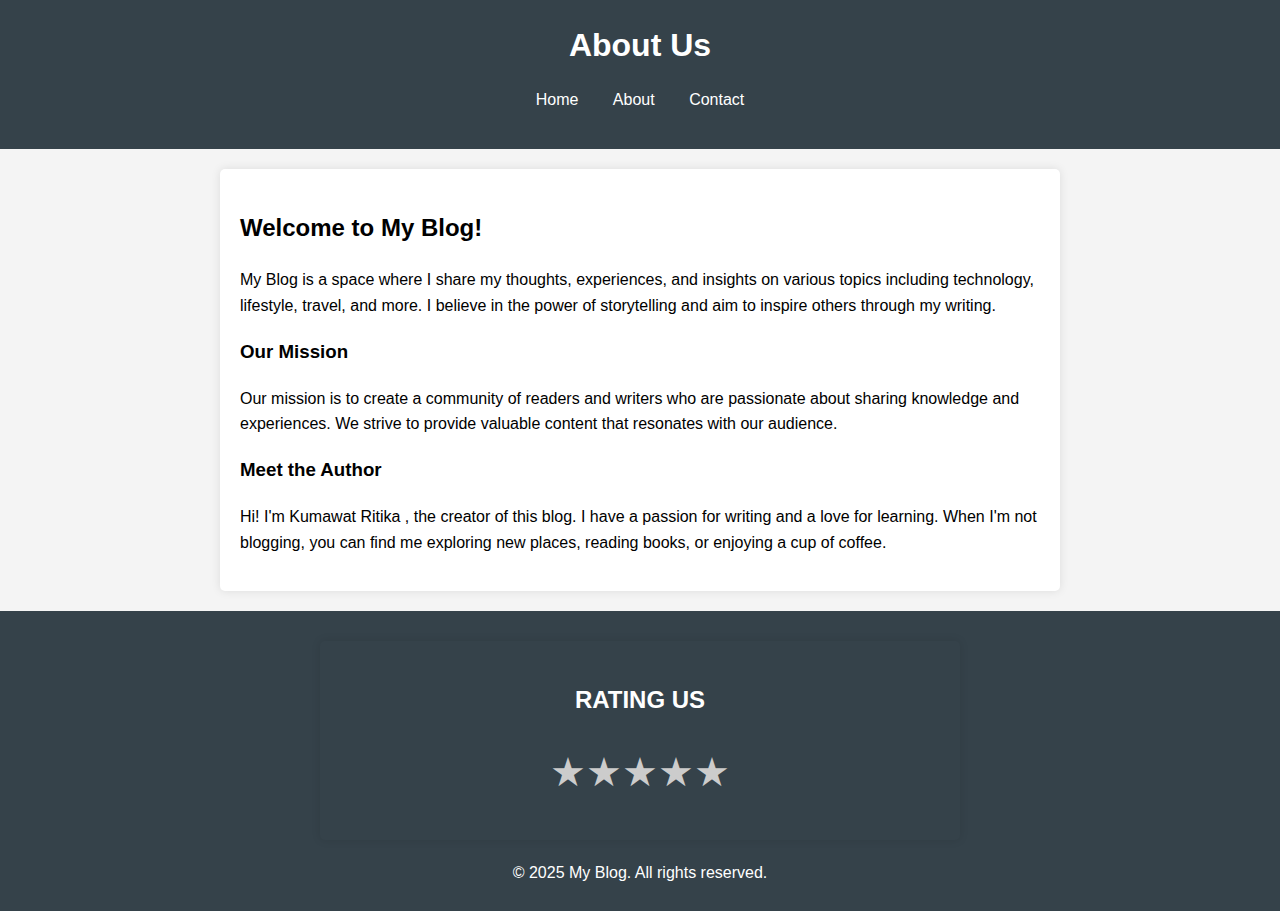
<file: about.html>
<!DOCTYPE html>
<html lang="en">

<head>
    <meta charset="UTF-8">
    <meta name="viewport" content="width=device-width, initial-scale=1.0">
    <title>About Us - My Blog</title>
    <link rel="stylesheet" href="styles.css">
    <script>
        document.addEventListener('DOMContentLoaded', function () {
            const stars = document.querySelectorAll('.star');
            const ratingMessage = document.getElementById('rating-message');
            stars.forEach(star => {
                star.addEventListener('click', function () {
                    const rating = this.getAttribute('data-value');
                    // Remove 'selected' class from all stars
                    stars.forEach(s => s.classList.remove('selected'));
                    // Add 'selected' class to the clicked star and all previous stars
                    for (let i = 0; i < rating; i++) {
                        stars[i].classList.add('selected');
                    }
                    // Display the rating message
                    ratingMessage.textContent = `You rated this post: ${rating} star${rating > 1 ? 's' : ''}`;
                });
            });
        });
    </script>
</head>

<body>
    <header>
        <h1>About Us</h1>
        <nav>
            <ul>
                <li><a href="index.html">Home</a></li>
                <li><a href="about.html">About</a></li>
                <li><a href="contact.html">Contact</a></li>
            </ul>
        </nav>
    </header>
    <main>
        <section class="about-section">
            <h2>Welcome to My Blog!</h2>
            <p>My Blog is a space where I share my thoughts, experiences, and insights on various topics including
                technology, lifestyle, travel, and more. I believe in the power of storytelling and aim to inspire
                others through my writing.</p>

            <h3>Our Mission</h3>
            <p>Our mission is to create a community of readers and writers who are passionate about sharing knowledge
                and experiences. We strive to provide valuable content that resonates with our audience.</p>

            <h3>Meet the Author</h3>
            <p>Hi! I'm Kumawat Ritika , the creator of this blog. I have a passion for writing and a love for learning.
                When I'm not blogging, you can find me exploring new places, reading books, or enjoying a cup of coffee.
            </p>
        </section>
    </main>
    <footer>
        <section class="rating-section">
            <h2>RATING US</h2>
            <div class="stars" id="star-rating">
                <span class="star" data-value="1">&#9733;</span>
                <span class="star" data-value="2">&#9733;</span>
                <span class="star" data-value="3">&#9733;</span>
                <span class="star" data-value="4">&#9733;</span>
                <span class="star" data-value="5">&#9733;</span>
            </div>
            <p id="rating-message"></p>
        </section>
        <p>&copy; 2025 My Blog. All rights reserved.</p>
    </footer>
</body>

</html>
</file>
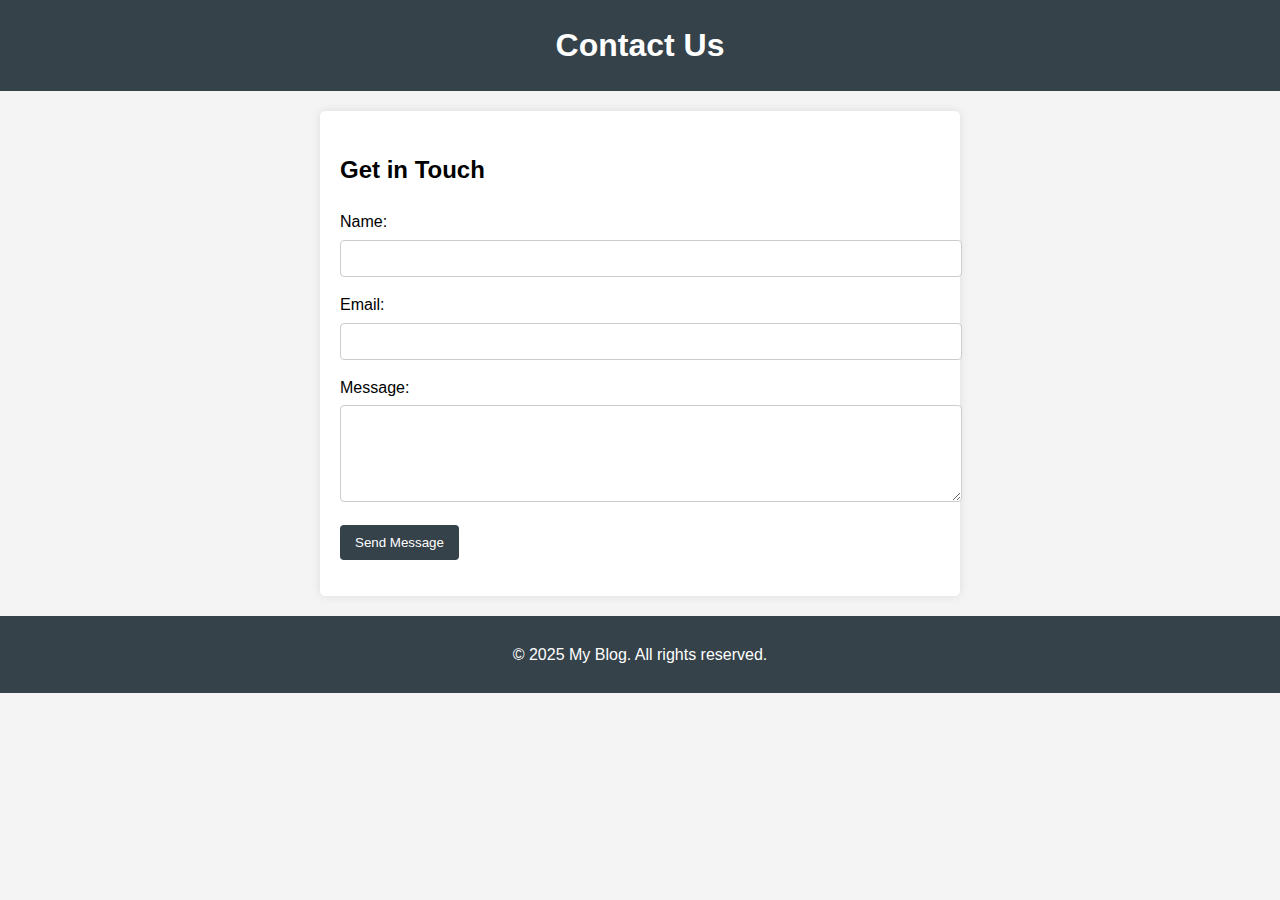
<file: contact.html>
<!DOCTYPE html>
<html lang="en">
<head>
    <meta charset="UTF-8">
    <meta name="viewport" content="width=device-width, initial-scale=1.0">
    <title>Contact Us - My Blog</title>
    <link rel="stylesheet" href="contact.css">
    <script>
        document.addEventListener('DOMContentLoaded', function() {
    const form = document.getElementById('contact-form');
    const formMessage = document.getElementById('form-message');

    form.addEventListener('submit', function(event) {
        event.preventDefault(); // Prevent the default form submission
        // Here you can add your form submission logic (e.g., AJAX request)
        // For demonstration, we'll just show a success message
        formMessage.textContent = 'Thank you for your message! We will get back to you soon.';
        form.reset(); // Reset the form fields
    });
});
    </script>
</head>
<body>
    <header>
        <h1>Contact Us</h1>
    </header>
    <main>
        <section class="contact-section">
            <h2>Get in Touch</h2>
            <form id="contact-form">
                <div class="form-group">
                    <label for="name">Name:</label>
                    <input type="text" id="name" name="name" required>
                </div>
                <div class="form-group">
                    <label for="email">Email:</label>
                    <input type="email" id="email" name="email" required>
                </div>
                <div class="form-group">
                    <label for="message">Message:</label>
                    <textarea id="message" name="message" rows="5" required></textarea>
                </div>
                <button type="submit">Send Message</button>
            </form>
            <p id="form-message"></p>
        </section>
    </main>
    <footer>
        <p>&copy; 2025 My Blog. All rights reserved.</p>
    </footer>
</body>
</html>
</file>
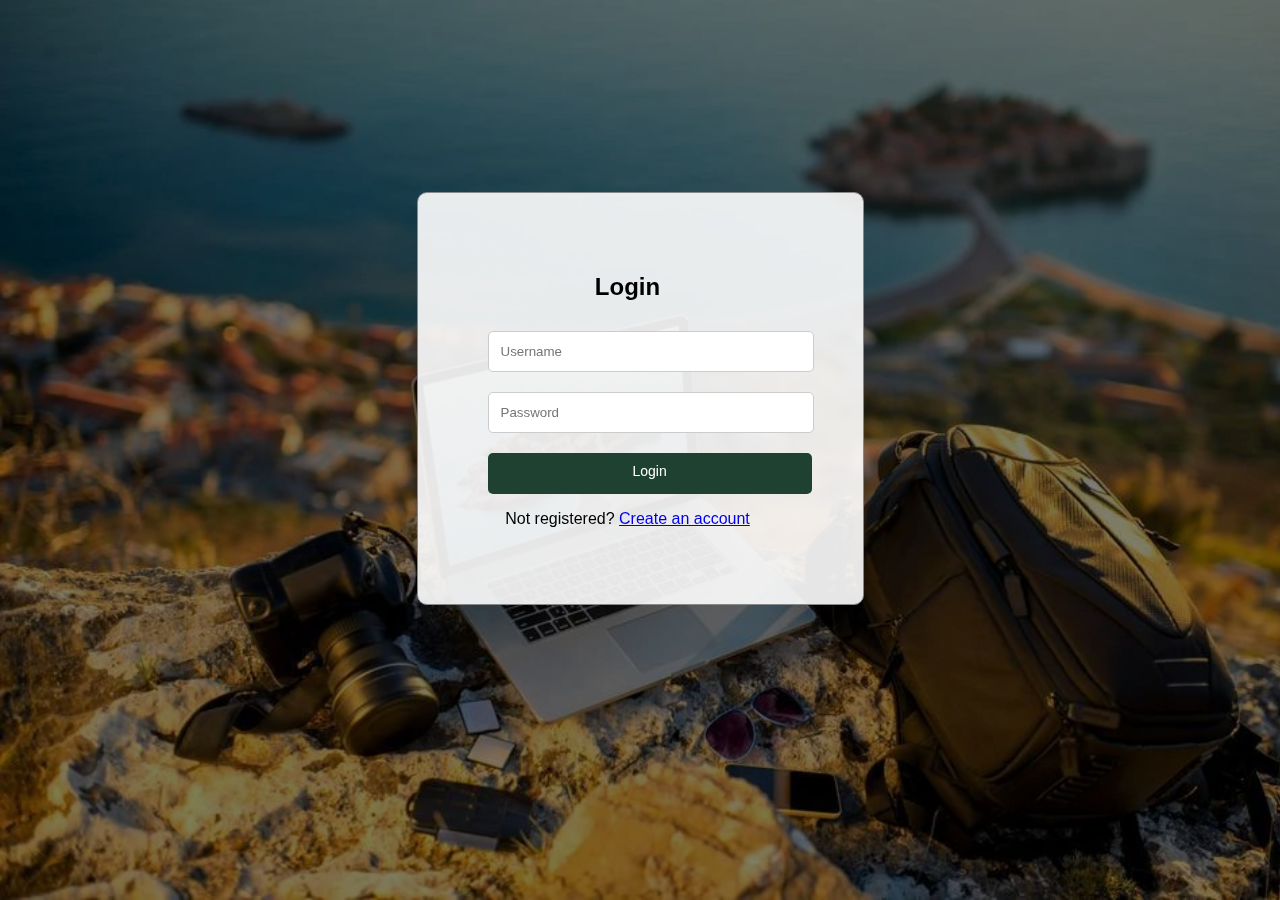
<file: demom.html>
<!DOCTYPE html>
<html lang="en">
<head>
    <meta charset="UTF-8">
    <meta name="viewport" content="width=device-width, initial-scale=1.0">
    <title>Login Page</title>
    <link rel="stylesheet" href="log.css">
   
</head>
<body>

<div id="myModal" class="modal">
    <div class="modal-content">
        <h2>Login</h2>
        <input type="text" id="username" placeholder="Username" required>
        <input type="password" id="password" placeholder="Password" required>
        <button id="loginButton">Login</button>
        <p id="error"></p>
        <p class="message">Not registered? <a href="#">Create an account</a></p>
    </div>
</div>

<script>

    // Show the modal when the page loads
    window.onload = function() {
        document.getElementById('myModal').style.display = 'block';
    };

    document.getElementById('loginButton').addEventListener('click', function() {
        const username = document.getElementById('username').value;
        const password = document.getElementById('password').value;

        fetch('login.json')
            .then(response => response.json())
            .then(users => {
                const user = users.find(u => u.username === username && u.password === password);
                if (user) {
                    // Redirect to home page
                    window.location.href = 'index.html'; // Change 'home.html' to your actual home page URL
                } else {
                    document.getElementById('error').innerText = 'Invalid username or password';
                }
            })
            .catch(error => {
                console.error('Error fetching user data:', error);
            });
    });
</script>

</body>
</html>
</file>
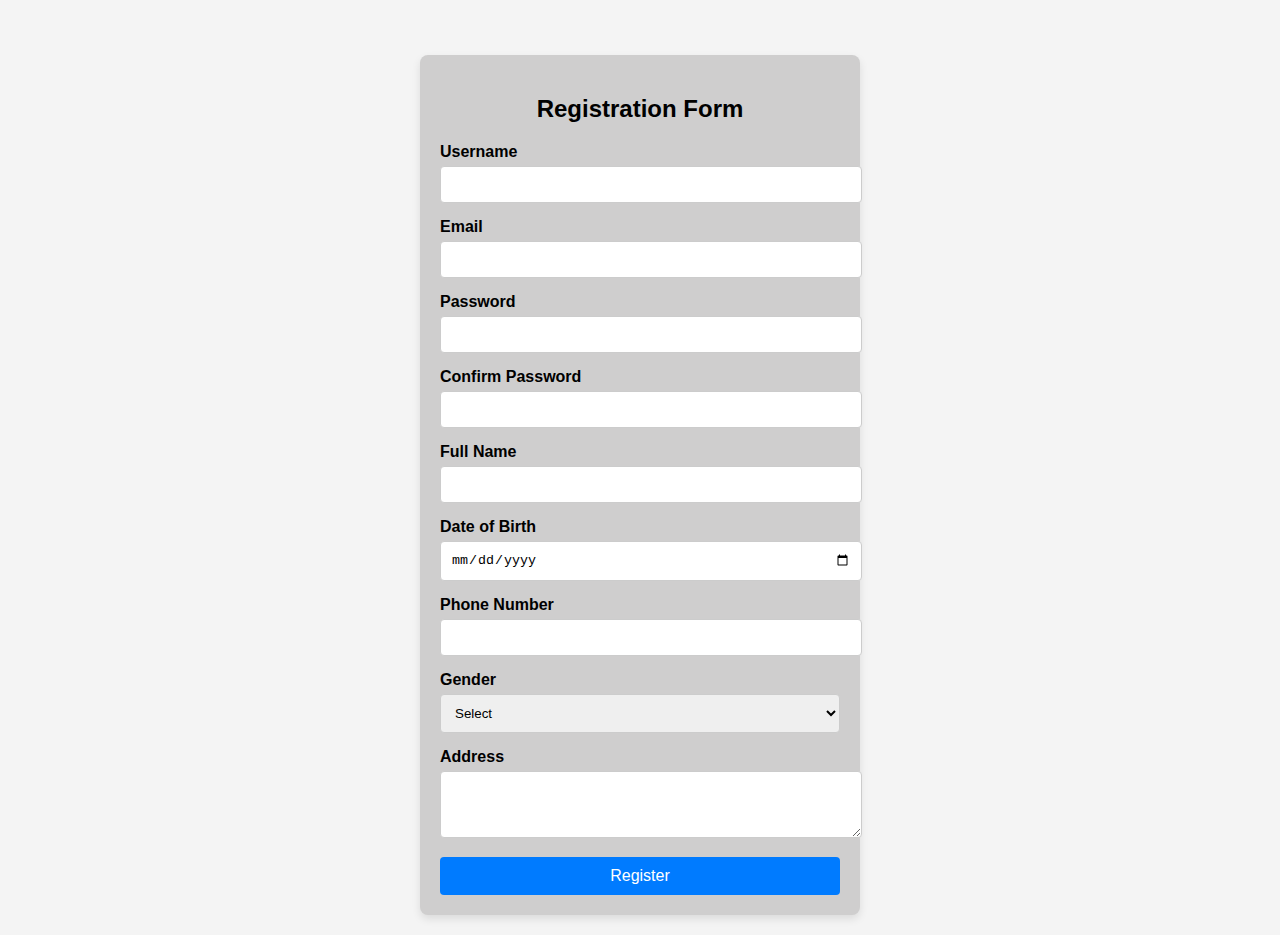
<file: ragestration.html>
<!DOCTYPE html>
<html lang="en">
<head>
    <meta charset="UTF-8">
    <meta name="viewport" content="width=device-width, initial-scale=1.0">
    <title>Registration Form</title>
  <link rel="stylesheet" href="ragesteation.css">
</head>
<body>
    <div class="container">
        <h2>Registration Form</h2>
        <form action="#" method="post">
            <div class="form-group">
                <label for="username">Username</label>
                <input type="text" id="username" name="username" required>
            </div>
            <div class="form-group">
                <label for="email">Email</label>
                <input type="email" id="email" name="email" required>
            </div>
            <div class="form-group">
                <label for="password">Password</label>
                <input type="password" id="password" name="password" required>
            </div>
            <div class="form-group">
                <label for="confirm-password">Confirm Password</label>
                <input type="password" id="confirm-password" name="confirm-password" required>
            </div>
            <div class="form-group">
                <label for="fullname">Full Name</label>
                <input type="text" id="fullname" name="fullname" required>
            </div>
            <div class="form-group">
                <label for="dob">Date of Birth</label>
                <input type="date" id="dob" name="dob" required>
            </div>
            <div class="form-group">
                <label for="phone">Phone Number</label>
                <input type="tel" id="phone" name="phone" required>
            </div>
            <div class="form-group">
                <label for="gender">Gender</label>
                <select id="gender" name="gender" required>
                    <option value="">Select</option>
                    <option value="male">Male</option>
                    <option value="female">Female</option>
                    <option value="other">Other</option>
                </select>
            </div>
            <div class="form-group">
                <label for="address">Address</label>
                <textarea id="address" name="address" rows="3" required></textarea>
            </div>
            <button id="start" type="submit">Register</button>
            <script>
                document.getElementById("start").onclick = function () {
                    window.location.href = "index.html";
                };
            </script>
        </form>
    </div>
</body>
</html>
</file>
<file: styles.css>
body {
    font-family: Arial, sans-serif;
    line-height: 1.6;
    margin: 0;
    padding: 0;
    background-color: #f4f4f4;
}

header {
    background: #35424a;
    color: #ffffff;
    padding: 20px 0;
    text-align: center;
}

header h1 {
    margin: 0;
}

nav ul {
    list-style: none;
    padding: 0;
}

nav ul li {
    display: inline;
    margin: 0 15px;
}

nav ul li a {
    color: #ffffff;
    text-decoration: none;
}

.about-section {
    max-width: 800px;
    margin: 20px auto;
    padding: 20px;
    background: #ffffff;
    border-radius: 5px;
    box-shadow: 0 0 10px rgba(0, 0, 0, 0.1);
}

footer {
    text-align: center;
    padding: 10px 0;
    background: #35424a;
    color: #ffffff;
    position: relative;
    bottom: 0;
    width: 100%;
}
.rating-section {
    max-width: 600px;
    margin: 20px auto;
    padding: 20px;
    border-radius: 5px;
    box-shadow: 0 0 10px rgba(0, 0, 0, 0.1);
    text-align: center;
}
.stars {
    display: flex;
    justify-content: center;
    cursor: pointer;
}
.star {
    font-size: 40px;
    color: #ccc;
    transition: color 0.2s;
}
.star:hover,
.star.selected {
    color: #f39c12;
}
</file>
<file: contact.css>
body {
    font-family: Arial, sans-serif;
    line-height: 1.6;
    margin: 0;
    padding: 0;
    background-color: #f4f4f4;
}
header {
    background: #35424a;
    color: #ffffff;
    padding: 20px 0;
    text-align: center;
}
header h1 {
    margin: 0;
}
.contact-section {
    max-width: 600px;
    margin: 20px auto;
    padding: 20px;
    background: #ffffff;
    border-radius: 5px;
    box-shadow: 0 0 10px rgba(0, 0, 0, 0.1);
}
.form-group {
    margin-bottom: 15px;
}
label {
    display: block;
    margin-bottom: 5px;
}
input[type="text"],
input[type="email"],
textarea {
    width: 100%;
    padding: 10px;
    border: 1px solid #ccc;
    border-radius: 4px;
}
button {
    background: #35424a;
    color: #ffffff;
    border: none;
    padding: 10px 15px;
    cursor: pointer;
    border-radius: 4px;
}
button:hover {
    background: #2c3e50;
}
footer {
    text-align: center;
    padding: 10px 0;
    background: #35424a;
    color: #ffffff;
    position: relative;
    bottom: 0;
    width: 100%;
}
</file>
<file: log.css>
body, html {
    height: 100%;
    margin: 0;
    font-family: Arial, sans-serif;
}

/* .background {
    height: 100%;
    background-image: url('logbg.webp'); /* Replace with your travel image URL */
    /* background-size: cover;
    background-position: center;
    display: flex;
    justify-content: center;
    align-items: center;
} */ 
body {
    font-family: Arial, sans-serif;
    margin: 0;
    padding: 0;
    height: 100vh;
    background-image: url('logbg.webp'); /* Replace with your background image */
    background-size: cover;
    display: flex;
    justify-content: center;
    align-items: center;
}

button {
    padding:15px 145px;
    background-color: #1e4131;
    color: white;
    border: none;
    border-radius: 5px;
    cursor: pointer;
    transition: background-color 0.3s;
    padding-top: 10px;
  margin-top: 10px;
  margin-left: 10px;
  font-size: 14px;
}

button:hover {
    background-color: #526a5d;
}

.modal {
    
    position: fixed; /* Stay in place */
    z-index: 1000; /* Sit on top */
    left: 0;
    top: 0;
    width: 100%; /* Full width */
    height: 100%; /* Full height */
    overflow: auto; /* Enable scroll if needed */
    background-color: rgba(0, 0, 0, 0.5); /* Black w/ opacity */
}

.modal-content {
    background: rgba(255, 255, 255, 0.9);
    margin: 15% auto; /* 15% from the top and centered */
    padding: 60px;
    border: 1px solid #888;
    width: 300px; /* Could be more or less, depending on screen size */
    border-radius: 10px;
    animation: slideIn 0.5s ease;
    padding-right: 85px;
}

@keyframes slideIn {
    from {
        transform: translateY(-50%);
        opacity: 0;
    }
    to {
        transform: translateY(0);
        opacity: 1;
    }
}

.close {
    color: #aaa;
    float: right;
    font-size: 28px;
    font-weight: bold;
}

.close:hover,
.close:focus {
    color: black;
    text-decoration: none;
    cursor: pointer;
}

h2 {
    text-align: center;
    margin-bottom: 20px;
}

.input-group {
    margin-bottom: 15px;
}

label {
    display: block;
    margin-bottom: 5px;
}

input {
    width: 100%;
    padding: 12px;
    margin: 10px;
    border: 1px solid #ccc;
    border-radius: 5px;
    transition: border-color 0.3s;
}

input:focus {
    border-color: #243c32;
    outline: none;
}

.message {
    text-align: center;
    margin-top: 15px;
}
</file>
<file: ragesteation.css>
body {
    font-family: Arial, sans-serif;
    background-color: #f4f4f4;
    margin: 0;
   padding-top: 35px;
    display: flex;
    justify-content: center;
    align-items: center;
    height: 100vh;
}
.container {
    width: 100%;
    max-width: 400px;
    background: #cfcece;
    padding: 20px;
    box-shadow: 0 4px 8px rgba(0, 0, 0, 0.1);
    border-radius: 8px;
}
h2 {
    text-align: center;
    margin-bottom: 20px;
}
.form-group {
    margin-bottom: 15px;
}
label {
    display: block;
    font-weight: bold;
    margin-bottom: 5px;
}
input[type="text"],
input[type="email"],
input[type="password"],
input[type="tel"],
input[type="date"] {
    width: 100%;
    padding: 10px;
    border: 1px solid #ccc;
    border-radius: 4px;
}
select, textarea {
    width: 100%;
    padding: 10px;
    border: 1px solid #ccc;
    border-radius: 4px;
}
button {
    width: 100%;
    padding: 10px;
    background-color: #007bff;
    color: white;
    border: none;
    border-radius: 4px;
    font-size: 16px;
    cursor: pointer;
}
button:hover {
    background-color: #0056b3;
}
</file>
